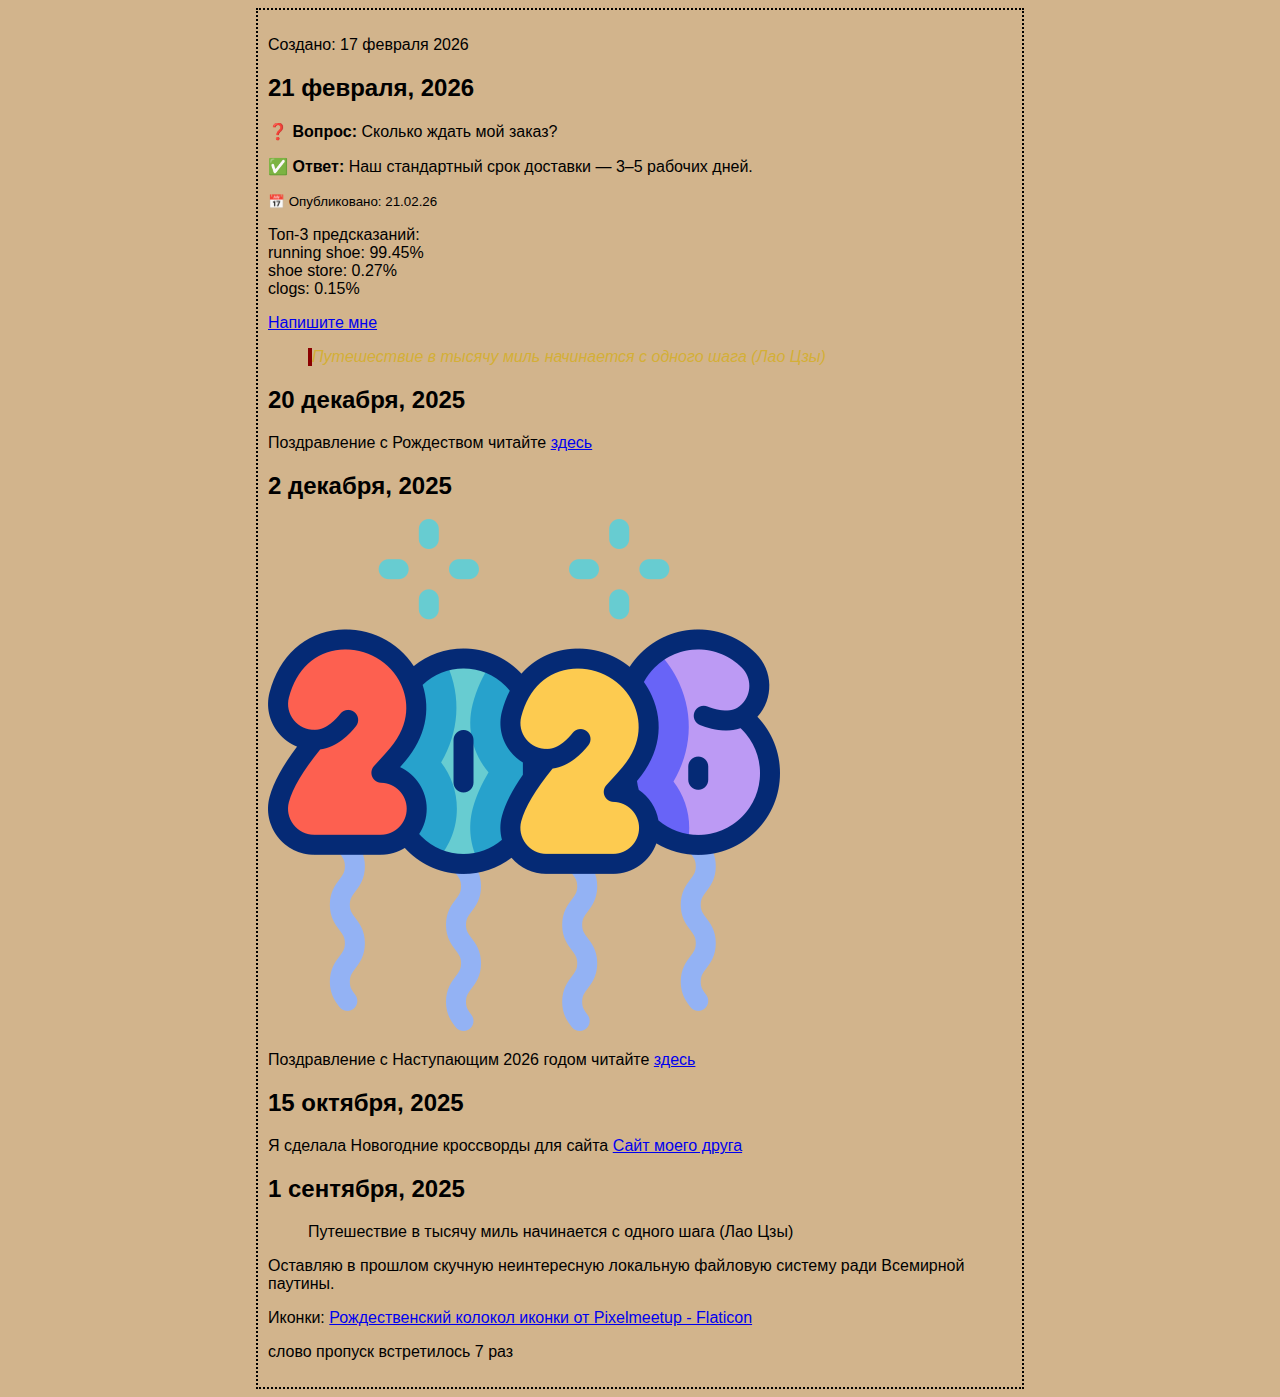
<file: index.html>
<!DOCTYPE html>
<html lang="ru">
<head>
    <meta charset="UTF-8">
    <meta name="viewport" content="width=device-width, initial-scale=1.0">
    <title>Мой блог</title>
    <link type="text/css" rel="stylesheet" href="style.css"/>
</head>
<body>
    <!-- Дата обновлена на 17 февраля 2026 -->
    <p>Создано: 17 февраля 2026</p>
    
    <!-- === НОВЫЙ БЛОК: FAQ о доставке === -->
    <h2>21 февраля, 2026</h2>
    <article class="faq-entry">
        <p><strong>❓ Вопрос:</strong> Сколько ждать мой заказ?</p>
        <p><strong>✅ Ответ:</strong> Наш стандартный срок доставки — 3–5 рабочих дней.</p>
        <small class="publish-date">📅 Опубликовано: 21.02.26</small>
    </article>
    <!-- === КОНЕЦ БЛОКА === -->
    
    <p>Топ-3 предсказаний:<br>
    running shoe: 99.45%<br>
    shoe store: 0.27%<br>
    clogs: 0.15%</p>
    
    <p><a href="mailto:ripsomanukyan@gmail.ru">Напишите мне</a></p>
    
    <blockquote class="q">Путешествие в тысячу миль начинается с одного шага (Лао Цзы)</blockquote>

    <h2>20 декабря, 2025</h2>
    <!-- пропуск-7 раз -->
    <p>Поздравление с Рождеством читайте <a href="kolyadka.odt">здесь</a></p>    
    
    <h2>2 декабря, 2025</h2>
    <img src="Icons/free-icon-new-year-balloons-19034402.png" alt="Новый год">
    <p>Поздравление с Наступающим 2026 годом читайте <a href="Congratulations2026.html">здесь</a></p>

    <h2>15 октября, 2025</h2>
    <p>Я сделала Новогодние кроссворды для сайта <a href="http://адрес-сайта-друга" title="Блог моего друга">Сайт моего друга</a></p>

    <h2>1 сентября, 2025</h2>
    <blockquote>Путешествие в тысячу миль начинается с одного шага (Лао Цзы)</blockquote>
    <p>Оставляю в прошлом скучную неинтересную локальную файловую систему ради Всемирной паутины.</p>

    <p>Иконки:
        <a href="https://www.flaticon.com/ru/free-icons/-" title="Рождественский колокол иконки">Рождественский колокол иконки от Pixelmeetup - Flaticon</a>
    </p>
    
    <p>
        слово пропуск встретилось 7 раз
    </p>
</body>
</html>
</file>
<file: style.css>
@font-face {
    font-family: "Pudelinka";
    src: url("Fonts/pudelinka.ttf") format('truetype');
    font-weight: normal;
    font-style: normal;
}

body {
    background-color: #d2b48c;
    margin-left: 20%;
    margin-right: 20%;
    border: 2px dotted black;
    padding: 10px 10px 10px 10px;
    font-family: sans-serif;
}

blockquote.q {
    color: #D4AF37;
    border-left: 4px solid #8B0000;
    font-style: italic;
}

p.quote { 
    font-family: "Pudelinka", cursive;
}
</file>
